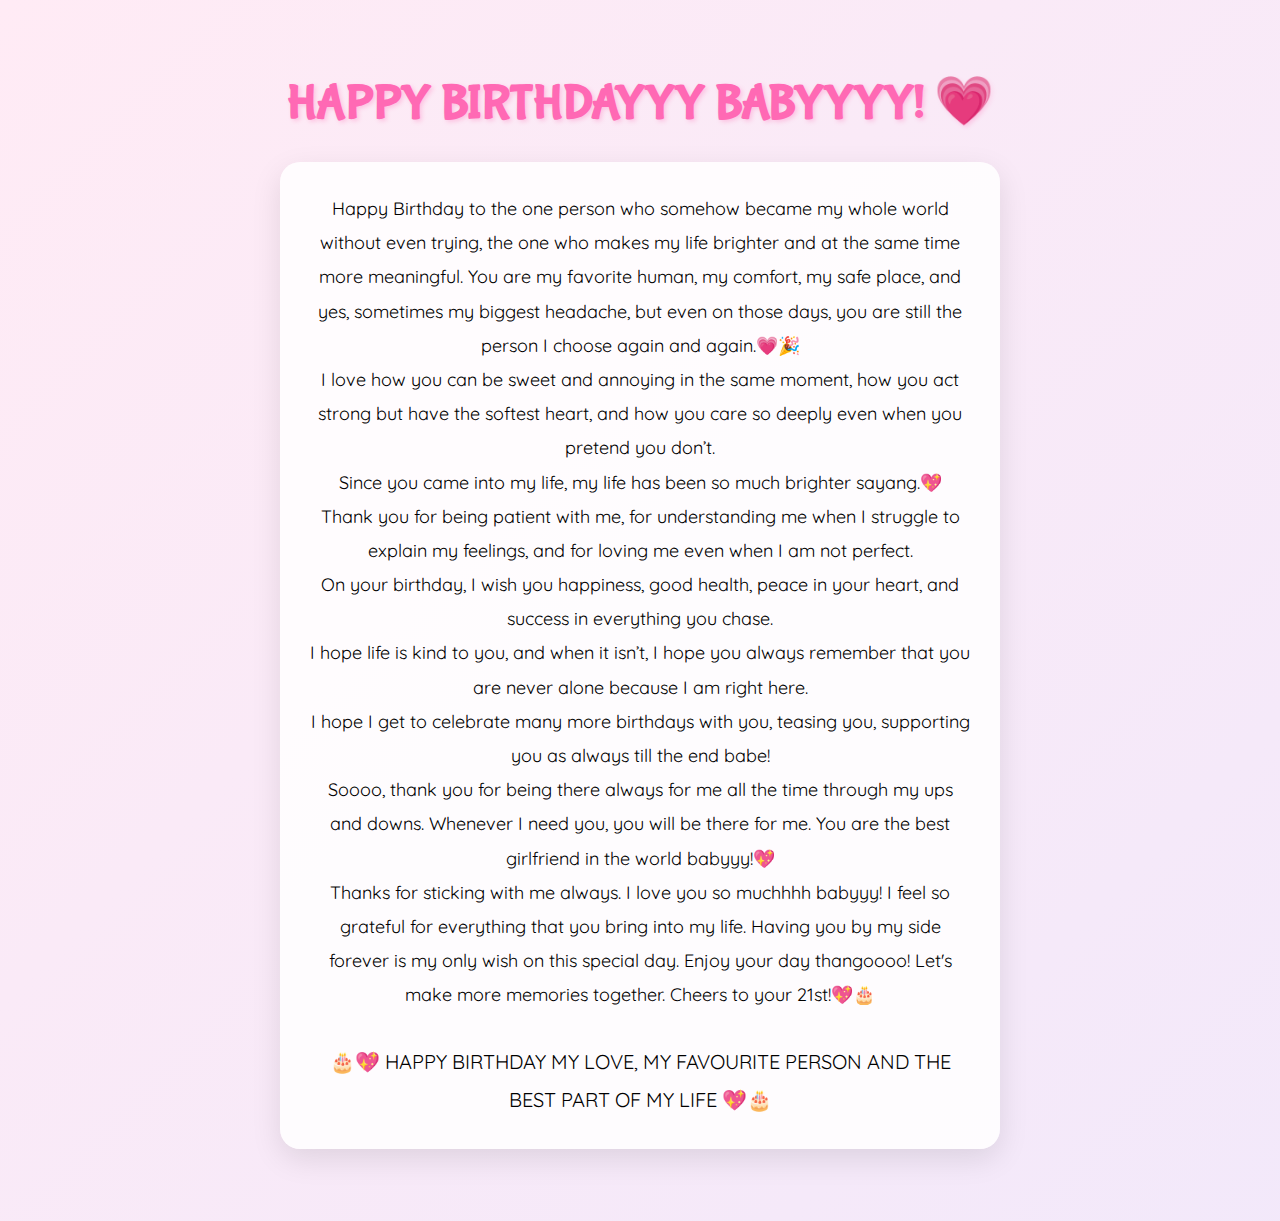
<file: birthday-letter.html>
<!DOCTYPE html>
<html lang="en">
<head>
    <meta charset="UTF-8">
    <meta name="viewport" content="width=device-width, initial-scale=1.0">
    <title>Birthday Letter 💌</title>
    <link rel="stylesheet" href="./cause.css">
</head>
<body>

<div class="container" style="max-width:800px; margin:auto; padding:40px;">

    <h1 style="text-align:center; margin-bottom:30px;">
        HAPPY BIRTHDAYYY BABYYYY! 💗
    </h1>

    <div style="
        font-size:18px;
        line-height:1.9;
        background: rgba(255,255,255,0.85);
        padding:30px;
        border-radius:20px;
        box-shadow:0 10px 30px rgba(0,0,0,0.1);
    ">
        <p>
            Happy Birthday to the one person who somehow became my whole world without even trying,
            the one who makes my life brighter and at the same time more meaningful.
            You are my favorite human, my comfort, my safe place, and yes, sometimes my biggest headache,
            but even on those days, you are still the person I choose again and again.💗🎉
            
        </p>

        <p>
            I love how you can be sweet and annoying in the same moment, how you act strong but have the
            softest heart, and how you care so deeply even when you pretend you don’t.
        </p>

        <p>
            Since you came into my life, my life has been so much brighter sayang.💖
            
        </p>

        <p>
            Thank you for being patient with me, for understanding me when I struggle to explain my feelings,
            and for loving me even when I am not perfect.
        </p>

        <p>
            On your birthday, I wish you happiness, good health, peace in your heart,
            and success in everything you chase.
        </p>

        <p>
            I hope life is kind to you, and when it isn’t, I hope you always remember that
            you are never alone because I am right here.
        </p>

        <p>
            I hope I get to celebrate many more birthdays with you,
            teasing you, supporting you as always till the end babe!
        </p>

                <p>
Soooo, thank you for being there always for me all the time through my ups and downs. 
Whenever I need you, you will be there for me. You are the best girlfriend in the world babyyy!💖
        </p>

                <p>
Thanks for sticking with me always. I love you so muchhhh babyyy! I feel so grateful for everything that you bring into my life.
Having you by my side forever is my only wish on this special day. Enjoy your day thangoooo! Let's make more memories together. Cheers to your 21st!💖🎂
        </p>

        <p style="text-align:center; font-size:20px; margin-top:30px;">
            🎂💖 HAPPY BIRTHDAY MY LOVE, MY FAVOURITE PERSON AND THE BEST PART OF MY LIFE 💖🎂
        </p>
    </div>

</div>

</body>
</html>
</file>
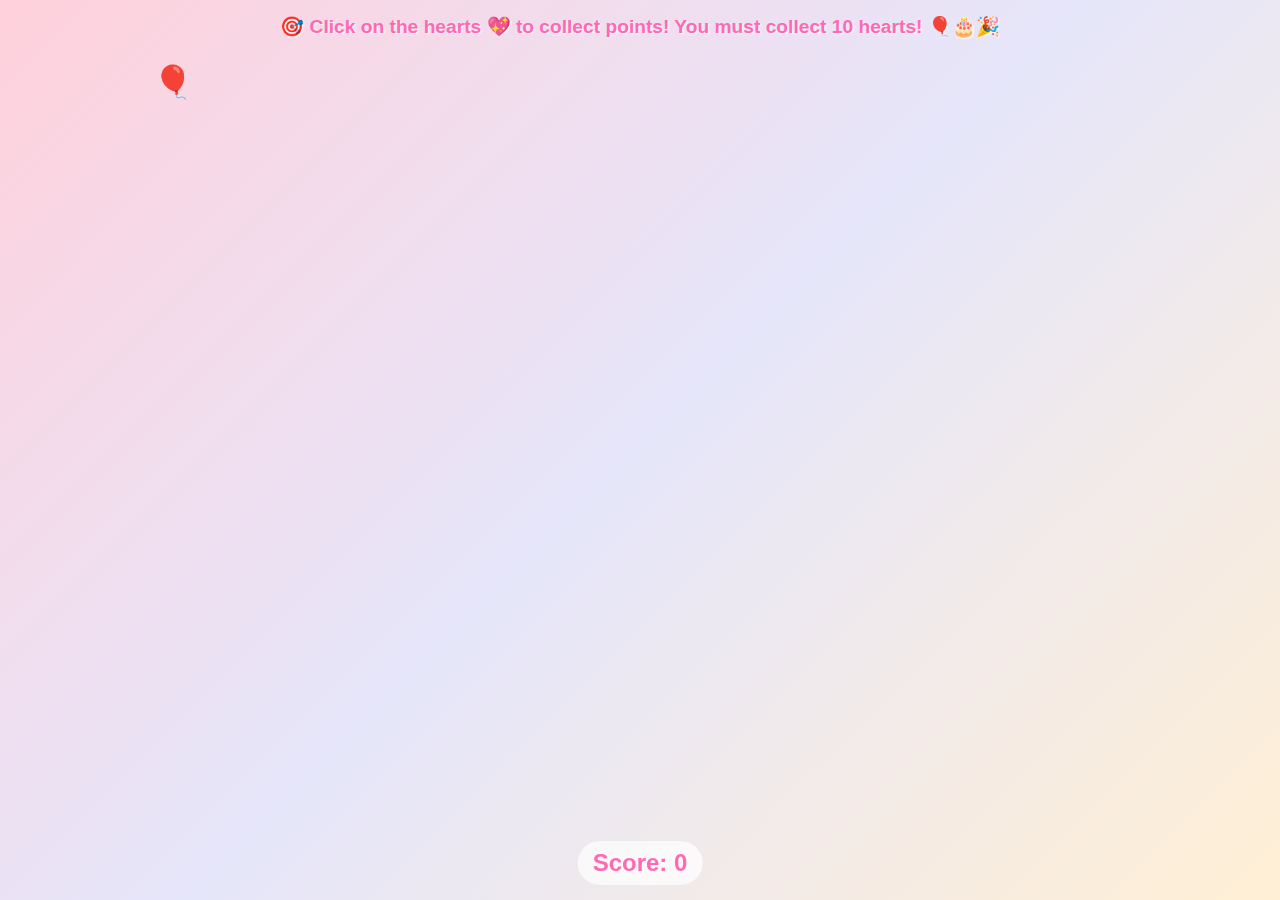
<file: ending.html>
<!DOCTYPE html>
<html lang="en">
<head>
<meta charset="UTF-8">
<meta name="viewport" content="width=device-width, initial-scale=1.0">
<title>Click the Hearts Game 🎉</title>
<style>
  body {
    font-family: 'Quicksand', sans-serif;
    background: linear-gradient(135deg, #ffd1dc, #e6e6fa, #ffefd5);
    overflow: hidden;
    margin: 0;
    height: 100vh;
    text-align: center;
  }

  #instruction {
    font-size: 1.2rem;
    padding: 15px;
    color: #ff69b4;
    font-weight: bold;
    text-shadow: 1px 1px 2px #fff;
  }

  #game-area {
    position: relative;
    width: 100%;
    height: 80vh;
    margin-top: 10px;
  }

  .item {
    position: absolute;
    font-size: 2rem;
    cursor: pointer;
    user-select: none;
    animation: fall linear forwards;
  }

  @keyframes fall {
    0% { transform: translateY(-50px) rotate(0deg); }
    100% { transform: translateY(110vh) rotate(360deg); }
  }

#score {
    position: fixed;
    bottom: 15px;       /* distance from bottom */
    left: 50%;
    transform: translateX(-50%);
    font-size: 1.5rem;
    background: rgba(255,255,255,0.7);
    padding: 8px 15px;
    border-radius: 25px;
    color: #ff69b4;
    z-index: 1000;
    font-weight: bold;
}


  /* Modal */
  .modal {
    display: none;
    position: fixed;
    z-index: 2000;
    left: 0;
    top: 0;
    width: 100%;
    height: 100%;
    background-color: rgba(0,0,0,0.6);
  }

  .modal-content {
    background-color: #fff;
    margin: 15% auto;
    padding: 30px;
    border-radius: 20px;
    width: 90%;
    max-width: 400px;
    text-align: center;
  }

  .modal-content h2 {
    color: #ff69b4;
    margin-bottom: 20px;
  }

  .modal-content button {
    padding: 10px 25px;
    font-size: 1rem;
    border: none;
    border-radius: 25px;
    background: linear-gradient(45deg, #ff69b4, #da70d6);
    color: white;
    cursor: pointer;
    margin-top: 10px;
  }
</style>
</head>
<body>

<div id="instruction">🎯 Click on the hearts 💖 to collect points! You must collect 10 hearts! 🎈🎂🎉</div>
<div id="game-area"></div>
<div id="score">Score: 0</div>

<!-- Modal -->
<div id="modal" class="modal">
  <div class="modal-content">
    <h2>🎉 HAHAHAHA, Congrats Sayangggg! 💗🎉</h2>
    <p>You can now see your birthday letter 💌</p>
    <button onclick="window.location.href='birthday-letter.html'">Open your letter</button>
  </div>
</div>

<script>
const gameArea = document.getElementById('game-area');
const modal = document.getElementById('modal');
let score = 0;

// Items to spawn
const items = ['💖', '🎂', '🎈', '🎉', '🎩'];

function spawnItem() {
    const item = document.createElement('div');
    item.classList.add('item');

    // Randomly pick an emoji
    const emoji = items[Math.floor(Math.random()*items.length)];
    item.innerText = emoji;

    item.style.left = Math.random() * (window.innerWidth - 50) + 'px';
    item.style.animationDuration = 2 + Math.random()*2 + 's';

    // Click event
    item.addEventListener('click', () => {
        if(emoji === '💖'){ // only hearts give points
            score++;
            document.getElementById('score').innerText = `Score: ${score}`;
        }

        createConfetti(item.offsetLeft, item.offsetTop);
        item.remove();

        if(score >= 10){
            modal.style.display = 'block';
        }
    });

    gameArea.appendChild(item);

    setTimeout(()=>item.remove(), 8000);
}

// Confetti function
function createConfetti(x, y){
    for(let i=0;i<10;i++){
        const confetti = document.createElement('div');
        confetti.style.position = 'absolute';
        confetti.style.left = x + 'px';
        confetti.style.top = y + 'px';
        confetti.style.width = confetti.style.height = (5 + Math.random()*5) + 'px';
        confetti.style.backgroundColor = `hsl(${Math.random()*360}, 70%, 60%)`;
        confetti.style.opacity = 0.9;
        confetti.style.pointerEvents = 'none';
        confetti.style.animation = `confettiFall ${1 + Math.random()}s linear forwards`;
        confetti.style.borderRadius = '50%';
        gameArea.appendChild(confetti);
        setTimeout(()=>confetti.remove(), 2000);
    }
}

setInterval(spawnItem, 400);

// Close modal when clicking outside
window.addEventListener('click', e=>{
    if(e.target == modal) modal.style.display = 'none';
});

</script>

</body>
</html>
</file>
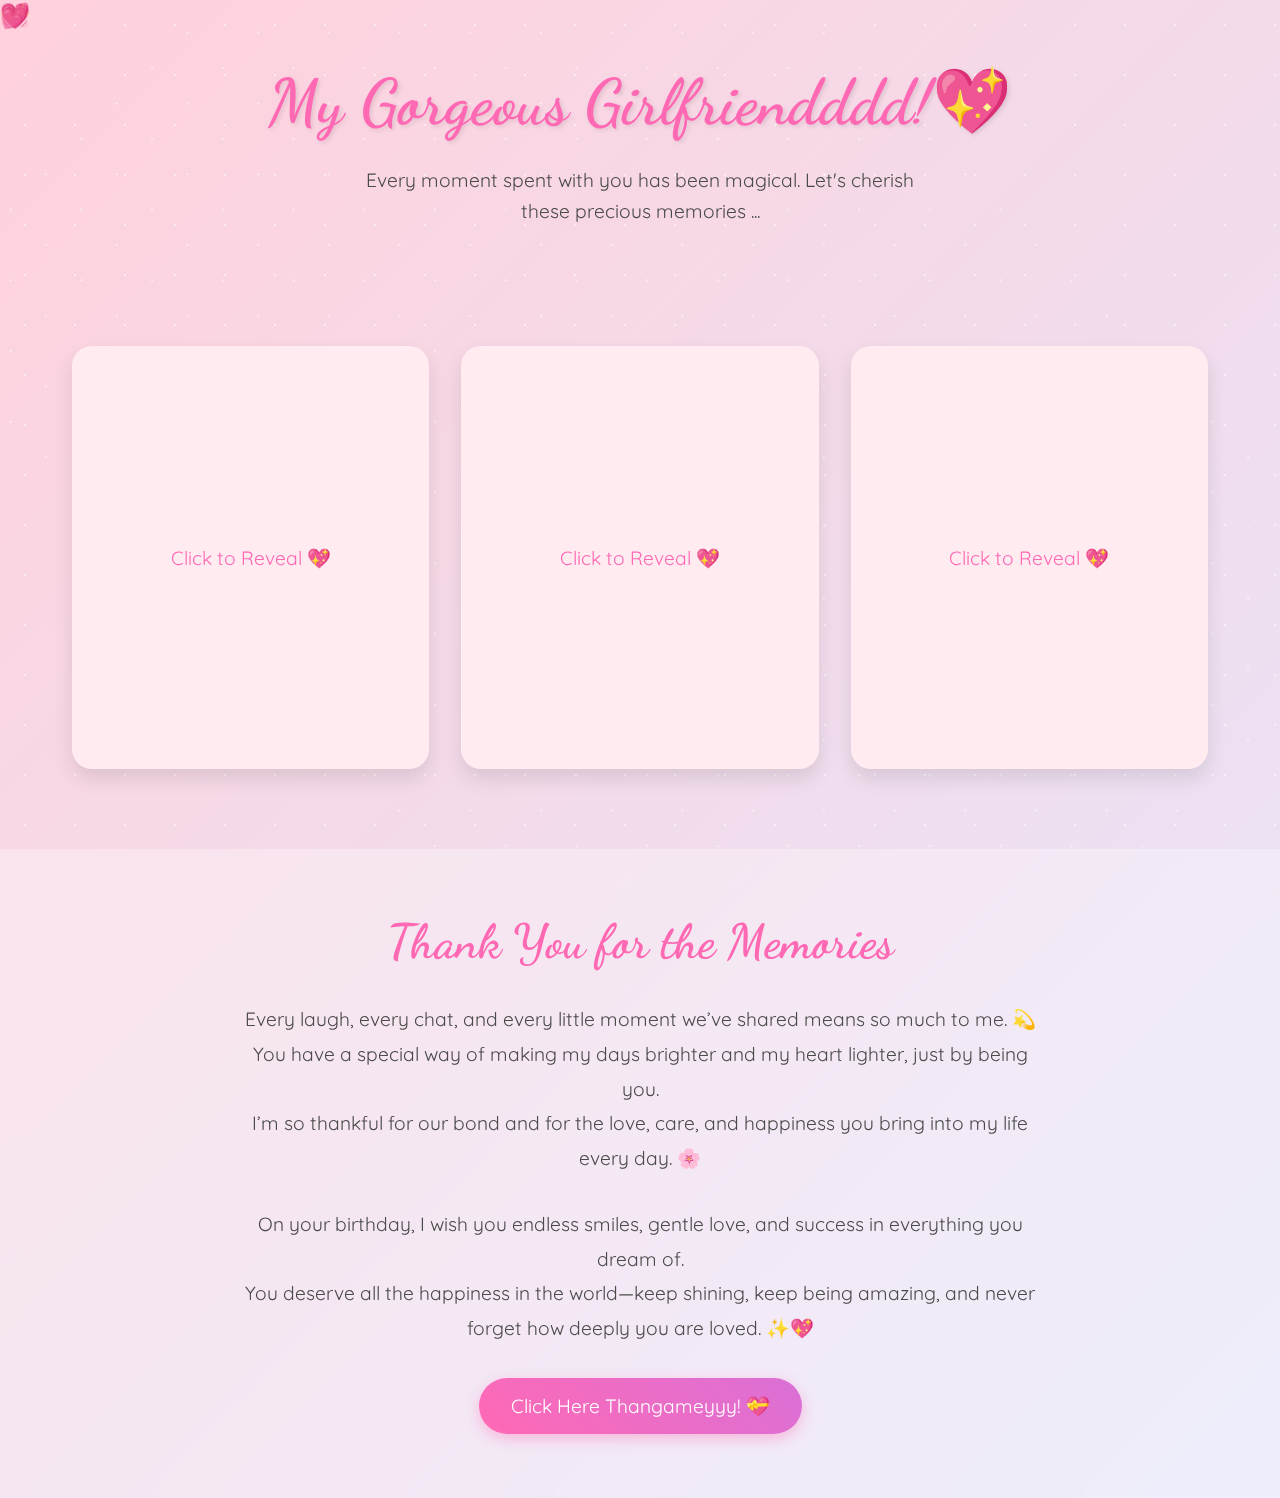
<file: last.html>
<!DOCTYPE html>
<html lang="en">

<head>
    <meta charset="UTF-8">
    <meta name="viewport" content="width=device-width, initial-scale=1.0">
    <title>Our Beautiful Memories ✨</title>
    <style>
        @import url('https://fonts.googleapis.com/css2?family=Dancing+Script:wght@700&family=Quicksand:wght@300;400;500;600&display=swap');

        * {
            margin: 0;
            padding: 0;
            box-sizing: border-box;
        }

        body {
            min-height: 100vh;
            background: linear-gradient(135deg,
                    #ffd1dc 0%,
                    #e6e6fa 25%,
                    #ffefd5 50%,
                    #e6e6fa 75%,
                    #ffd1dc 100%);
            background-size: 400% 400%;
            animation: gradientFlow 15s ease infinite;
            font-family: 'Quicksand', sans-serif;
            overflow-x: hidden;
            color: #4a4a4a;
        }

        @keyframes gradientFlow {
            0% {
                background-position: 0% 50%;
            }

            50% {
                background-position: 100% 50%;
            }

            100% {
                background-position: 0% 50%;
            }
        }

        /* Enhanced Sparkle Effect */
        .magic-sparkles {
            position: fixed;
            top: 0;
            left: 0;
            width: 100%;
            height: 100%;
            pointer-events: none;
            z-index: 1;
        }

        .sparkle {
            position: absolute;
            width: 6px;
            height: 6px;
            border-radius: 50%;
            background-color: white;
            animation: twinkle var(--duration, 4s) ease-in-out infinite;
            opacity: 0;
        }

        @keyframes twinkle {

            0%,
            100% {
                opacity: 0;
                transform: scale(0.5);
            }

            50% {
                opacity: 0.8;
                transform: scale(1);
            }
        }

        /* Generate 50 sparkles with different positions and animations */
        .magic-sparkles::before,
        .magic-sparkles::after {
            content: '';
            position: absolute;
            width: 100%;
            height: 100%;
            background-image: radial-gradient(circle, white 1px, transparent 1px);
            background-size: 50px 50px;
            animation: sparkleLayer 8s linear infinite;
            opacity: 0.5;
        }

        .magic-sparkles::after {
            animation-delay: -4s;
            transform: rotate(45deg);
        }

        @keyframes sparkleLayer {
            0% {
                transform: translateY(0);
            }

            100% {
                transform: translateY(-50px);
            }
        }

        /* Floating Hearts */
        .floating-hearts {
            position: fixed;
            width: 100%;
            height: 100%;
            pointer-events: none;
            z-index: 2;
        }

        .heart {
            position: absolute;
            font-size: 1.5rem;
            color: rgba(255, 105, 180, 0.6);
            animation: floatHeart var(--float-duration, 6s) ease-in-out infinite;
            animation-delay: var(--delay, 0s);
        }

        @keyframes floatHeart {
            0% {
                transform: translate(0, 100vh) rotate(0deg);
            }

            100% {
                transform: translate(var(--translate-x, 0), -100vh) rotate(360deg);
            }
        }

        /* Welcome Section */
        .welcome {
            text-align: center;
            padding: 4rem 2rem;
            position: relative;
            z-index: 3;
        }

        .welcome h1 {
            font-family: 'Dancing Script', cursive;
            font-size: 4rem;
            color: #ff69b4;
            text-shadow: 2px 2px 4px rgba(0, 0, 0, 0.1);
            animation: fadeInScale 2s ease;
        }

        .welcome p {
            font-size: 1.2rem;
            max-width: 600px;
            margin: 1.5rem auto;
            line-height: 1.6;
            animation: fadeIn 2s ease 0.5s both;
        }

        /* Enhanced Memory Cards */
        .memory-container {
            max-width: 1200px;
            margin: 0 auto;
            padding: 2rem;
            display: grid;
            grid-template-columns: repeat(auto-fit, minmax(300px, 1fr));
            gap: 2rem;
            z-index: 3;
            position: relative;
        }

        .memory-card {
            background: rgba(255, 255, 255, 0.9);
            border-radius: 20px;
            padding: 1.5rem;
            box-shadow: 0 10px 20px rgba(0, 0, 0, 0.1);
            transition: all 0.5s cubic-bezier(0.4, 0, 0.2, 1);
            position: relative;
            overflow: hidden;
        }

        .memory-card:hover {
            transform: translateY(-10px) scale(1.02);
            box-shadow: 0 15px 30px rgba(0, 0, 0, 0.15);
        }

        .memory-card::before {
            content: '';
            position: absolute;
            top: 0;
            left: 0;
            width: 100%;
            height: 100%;
            background: linear-gradient(45deg, transparent, rgba(255, 255, 255, 0.4), transparent);
            transform: translateX(-100%);
            transition: 0.5s;
        }

        .memory-card:hover::before {
            transform: translateX(100%);
        }

        .memory-img {
            width: 100%;
            height: 250px;
            object-fit: cover;
            border-radius: 15px;
            margin-bottom: 1rem;
            transition: transform 0.5s ease;
        }

        .memory-card:hover .memory-img {
            transform: scale(1.05);
        }

        .memory-date {
            font-family: 'Dancing Script', cursive;
            color: #ff69b4;
            font-size: 1.3rem;
            margin-bottom: 0.5rem;
        }

        .memory-caption {
            font-size: 1rem;
            line-height: 1.5;
            color: #666;
        }

        /* Final Message Section */
        .final-message {
            text-align: center;
            padding: 4rem 2rem;
            background: rgba(255, 255, 255, 0.3);
            backdrop-filter: blur(10px);
            margin-top: 3rem;
            position: relative;
            z-index: 3;
        }

        .final-message h2 {
            font-family: 'Dancing Script', cursive;
            font-size: 3rem;
            color: #ff69b4;
            margin-bottom: 2rem;
            animation: heartbeat 2s infinite;
        }

        @keyframes heartbeat {

            0%,
            100% {
                transform: scale(1);
            }

            50% {
                transform: scale(1.1);
            }
        }

        .final-message p {
            font-size: 1.2rem;
            max-width: 800px;
            margin: 0 auto 2rem;
            line-height: 1.8;
        }

        .goodbye-btn {
            display: inline-block;
            padding: 1rem 2rem;
            font-size: 1.2rem;
            background: linear-gradient(45deg, #ff69b4, #da70d6);
            color: white;
            border: none;
            border-radius: 50px;
            cursor: pointer;
            text-decoration: none;
            transition: all 0.3s ease;
            box-shadow: 0 5px 15px rgba(255, 105, 180, 0.4);
            animation: float 3s infinite ease-in-out;
        }

        .goodbye-btn:hover {
            transform: translateY(-5px);
            box-shadow: 0 8px 20px rgba(255, 105, 180, 0.6);
        }

        @keyframes float {

            0%,
            100% {
                transform: translateY(0);
            }

            50% {
                transform: translateY(-10px);
            }
        }

        /* Animations */
        @keyframes fadeInScale {
            0% {
                opacity: 0;
                transform: scale(0.8);
            }

            100% {
                opacity: 1;
                transform: scale(1);
            }
        }

        @keyframes fadeIn {
            0% {
                opacity: 0;
            }

            100% {
                opacity: 1;
            }
        }

        /* Generate Hearts */
        .js-generate-hearts {
            position: fixed;
            width: 100%;
            height: 100%;
            pointer-events: none;
            z-index: 2;
        }

        /* Custom Scrollbar */
        ::-webkit-scrollbar {
            width: 12px;
        }

        ::-webkit-scrollbar-track {
            background: rgba(255, 255, 255, 0.4);
        }

        ::-webkit-scrollbar-thumb {
            background: linear-gradient(45deg, #ff69b4, #da70d6);
            border-radius: 6px;
        }

        /* Responsive Design */
        @media (max-width: 768px) {
            .welcome h1 {
                font-size: 3rem;
            }

            .memory-container {
                grid-template-columns: 1fr;
            }

            .final-message h2 {
                font-size: 2.5rem;
            }
        }

.memory-flip {
    perspective: 1000px;
    display: inline-block;
    /* By default, show the back */
    transform-style: preserve-3d;
}


.memory-card {
    width: 100%; /* keep original size */
    backface-visibility: hidden;
    transition: transform 0.6s;
    border-radius: 20px; /* keep your styling */
}

.memory-flip .front {
    transform: rotateY(180deg); /* hide front */
    position: relative;
    z-index: 2;
}

.memory-flip .back {
    transform: rotateY(0deg); /* show back */
    position: absolute;
    top: 0;
    left: 0;
    width: 100%;
    height: 100%;
    backface-visibility: hidden;
    display: flex;
    align-items: center;
    justify-content: center;
    font-size: 1.2rem;
    color: #ff69b4;
    background: #ffebf0;
    border-radius: 20px;
}

.memory-flip.flipped .front {
    transform: rotateY(180deg);
}

.memory-flip.flipped .back {
    transform: rotateY(0deg);
}

    </style>
</head>

<body>
    <div class="magic-sparkles"></div>
    <div class="floating-hearts">
        <!-- Hearts will be generated via CSS -->
        <div class="heart" style="--float-duration: 6s; --delay: 0s; --translate-x: 20px;">💝</div>
        <div class="heart" style="--float-duration: 8s; --delay: 1s; --translate-x: -30px;">💖</div>
        <div class="heart" style="--float-duration: 7s; --delay: 2s; --translate-x: 40px;">💗</div>
        <div class="heart" style="--float-duration: 9s; --delay: 3s; --translate-x: -20px;">💓</div>
        <div class="heart" style="--float-duration: 5s; --delay: 4s; --translate-x: 30px;">💕</div>
    </div>

    <section class="welcome">
        <h1>My Gorgeous Girlfriendddd!💖</h1>
        <p>Every moment spent with you has been magical. Let's cherish these precious memories ...</p>
    </section>

<div class="memory-container">
    <div class="memory-flip">
        <div class="memory-card front">
            <img src="./f1.jpeg" alt="First Date" class="memory-img">
            <div class="memory-date">Her Smile Says It All</div>
            <div class="memory-caption">I hope the world gives you a million reasons to keep smiling❤️</div>
        </div>
        <div class="memory-card back">
            <div class="memory-back-content">Click to Reveal 💖</div>
        </div>
    </div>

    <div class="memory-flip">
        <div class="memory-card front">
            <img src="./f2.jpeg" alt="Beach Day" class="memory-img">
            <div class="memory-date">Gorgeous Girl</div>
            <div class="memory-caption">May your journey ahead be filled with happiness, success, and endless smiles 😊💕</div>
        </div>
        <div class="memory-card back">
            <div class="memory-back-content">Click to Reveal 💖</div>
        </div>
    </div>

    <div class="memory-flip">
        <div class="memory-card front">
            <img src="./f3.jpeg" alt="Movie Night" class="memory-img">
            <div class="memory-date">Pretty Soul</div>
            <div class="memory-caption">Keep being the amazing person you are—you make every moment brighter 🌸💖</div>
        </div>
        <div class="memory-card back">
            <div class="memory-back-content">Click to Reveal 💖</div>
        </div>
    </div>
</div>

    <section class="final-message">
        <h2>Thank You for the Memories</h2>
<p>
Every laugh, every chat, and every little moment we’ve shared means so much to me. 💫<br>
You have a special way of making my days brighter and my heart lighter, just by being you.<br>
I’m so thankful for our bond and for the love, care, and happiness you bring into my life every day. 🌸
</p>
<p>
On your birthday, I wish you endless smiles, gentle love, and success in everything you dream of.<br>
You deserve all the happiness in the world—keep shining, keep being amazing, and never forget how deeply you are loved. ✨💖
</p>
<a href="ending.html" class="goodbye-btn">Click Here Thangameyyy! 💝</a>
    </section>

<script>
const flipCards = document.querySelectorAll('.memory-flip');

flipCards.forEach(card => {
    card.addEventListener('click', () => {
        // Flip front to show
        card.querySelector('.front').style.transform = 'rotateY(0deg)';
        card.querySelector('.back').style.transform = 'rotateY(180deg)';
    });
});
</script>


</body>

</html>
</file>
<file: cause.css>
@import url('https://fonts.googleapis.com/css2?family=Bubblegum+Sans&family=Comic+Neue:wght@700&family=Quicksand:wght@500&display=swap');

* {
    margin: 0;
    padding: 0;
    box-sizing: border-box;
}

body {
    min-height: 100vh;
    background: linear-gradient(-45deg, #ffe6e6, #e6e6ff, #ffebf5);
    background-size: 400% 400%;
    animation: gradientBG 15s ease infinite;
    font-family: 'Quicksand', sans-serif;
    overflow-x: hidden;
    padding: 2rem;
}

.custom-cursor {
    width: 30px;
    height: 30px;
    position: fixed;
    pointer-events: none;
    z-index: 9999;
    mix-blend-mode: difference;
    transition: transform 0.1s;
}


.container {
    max-width: 1200px;
    margin: 0 auto;
    text-align: center;
    position: relative;
    z-index: 1;
}

h1 {
    font-family: 'Bubblegum Sans', cursive;
    font-size: 3rem;
    color: #ff69b4;
    text-shadow: 2px 2px 4px rgba(255, 105, 180, 0.3);
    margin-bottom: 2rem;
    animation: bounce 1s ease infinite;
}

.reason-card {
    background: rgba(255, 255, 255, 0.9);
    border-radius: 20px;
    padding: 2rem;
    margin: 1.5rem;
    box-shadow: 0 5px 15px rgba(0, 0, 0, 0.1);
    transition: transform 0.3s, box-shadow 0.3s;
    cursor: pointer;
    position: relative;
    overflow: hidden;
}

.reason-card:hover {
    transform: translateY(-5px);
    box-shadow: 0 8px 25px rgba(255, 105, 180, 0.2);
}

.reason-text {
    font-size: 1.2rem;
    margin-bottom: 1rem;
    position: relative;
    z-index: 2;
}

.gif-overlay {
    position: absolute;
    top: 0;
    left: 0;
    width: 100%;
    height: 100%;
    background: rgba(255, 255, 255, 0.95);
    display: flex;
    align-items: center;
    justify-content: center;
    opacity: 0;
    transition: opacity 0.3s;
    z-index: 1;
}

.reason-card:hover .gif-overlay {
    opacity: 1;
}

.shuffle-button {
    background: linear-gradient(45deg, #ff69b4, #ff99cc);
    border: none;
    border-radius: 50px;
    padding: 1rem 2rem;
    font-size: 1.2rem;
    color: white;
    margin: 2rem 0;
    cursor: pointer;
    transition: transform 0.3s;
    font-family: 'Comic Neue', cursive;
    box-shadow: 0 5px 15px rgba(255, 105, 180, 0.3);
}

.shuffle-button:hover {
    transform: scale(1.1);
}

.floating {
    position: fixed;
    pointer-events: none;
    animation: float 3s ease-in-out infinite;
}

.ending-section {
    margin-top: 4rem;
    padding: 2rem;
    text-align: center;
}

.ending-text {
    font-family: 'Bubblegum Sans', cursive;
    font-size: 2rem;
    color: #ff69b4;
    margin-bottom: 2rem;
    opacity: 0;
    transform: translateY(20px);
}

.teddy-hug {
    width: 200px;
    margin: 0 auto;
    transform: scale(0);
}

@keyframes gradientBG {
    0% { background-position: 0% 50%; }
    50% { background-position: 100% 50%; }
    100% { background-position: 0% 50%; }
}

@keyframes float {
    0%, 100% { transform: translateY(0); }
    50% { transform: translateY(-20px); }
}

@keyframes bounce {
    0%, 100% { transform: translateY(0); }
    50% { transform: translateY(-10px); }
}

@media (max-width: 768px) {
    h1 { font-size: 2rem; }
    .reason-card { margin: 1rem; }
    .reason-text { font-size: 1rem; }
}
.shuffle-button {
    background: linear-gradient(45deg, #ff69b4, #ff99cc);
    border: none;
    border-radius: 50px;
    padding: 1rem 2rem;
    font-size: 1.2rem;
    color: white;
    margin: 2rem 0;
    cursor: pointer;
    transition: all 0.3s;
    font-family: 'Comic Neue', cursive;
    box-shadow: 0 5px 15px rgba(255, 105, 180, 0.3);
}

.shuffle-button.story-mode {
    background: linear-gradient(45deg, #9b6dff, #ff6dc7);
    transform: scale(1.1);
}

.shuffle-button:hover {
    transform: scale(1.1);
}

.shuffle-button.story-mode:hover {
    transform: scale(1.2);
}

.reason-counter {
    font-size: 0.9rem;
    color: #ff69b4;
    margin-top: 1rem;
    opacity: 0.7;
}

.heart-container {
    display: flex;
    flex-wrap: wrap;
    justify-content: center;
    gap: 15px;
    margin-top: 20px;
}

.heart {
    background: #ffb6d9;
    padding: 10px 18px;
    border-radius: 20px;
    font-size: 18px;
    font-weight: bold;
    color: #d4006e;
    display: flex;
    align-items: center;
    gap: 8px;
    box-shadow: 0 0 10px rgba(255,105,180,0.4);
}

/* Heartbeat animation */
.beat {
    animation: heartbeat 1s infinite;
}

@keyframes heartbeat {
    0% { transform: scale(1); }
    25% { transform: scale(1.15); }
    40% { transform: scale(1); }
    60% { transform: scale(1.15); }
    100% { transform: scale(1); }
}

.memory-btn {
    display: inline-block;
    padding: 14px 35px;
    font-size: 18px;
    font-weight: 600;
    color: white;
    background: linear-gradient(45deg, #ff69b4, #da70d6);
    border-radius: 50px;
    text-decoration: none;
    box-shadow: 0 8px 20px rgba(255,105,180,0.4);
    animation: pulseHeart 2s infinite;
    transition: all 0.3s ease;
}

.memory-btn:hover {
    transform: translateY(-4px) scale(1.05);
    box-shadow: 0 12px 25px rgba(255,105,180,0.6);
}

@keyframes pulseHeart {
    0%, 100% {
        transform: scale(1);
    }
    50% {
        transform: scale(1.08);
    }
}
</file>
